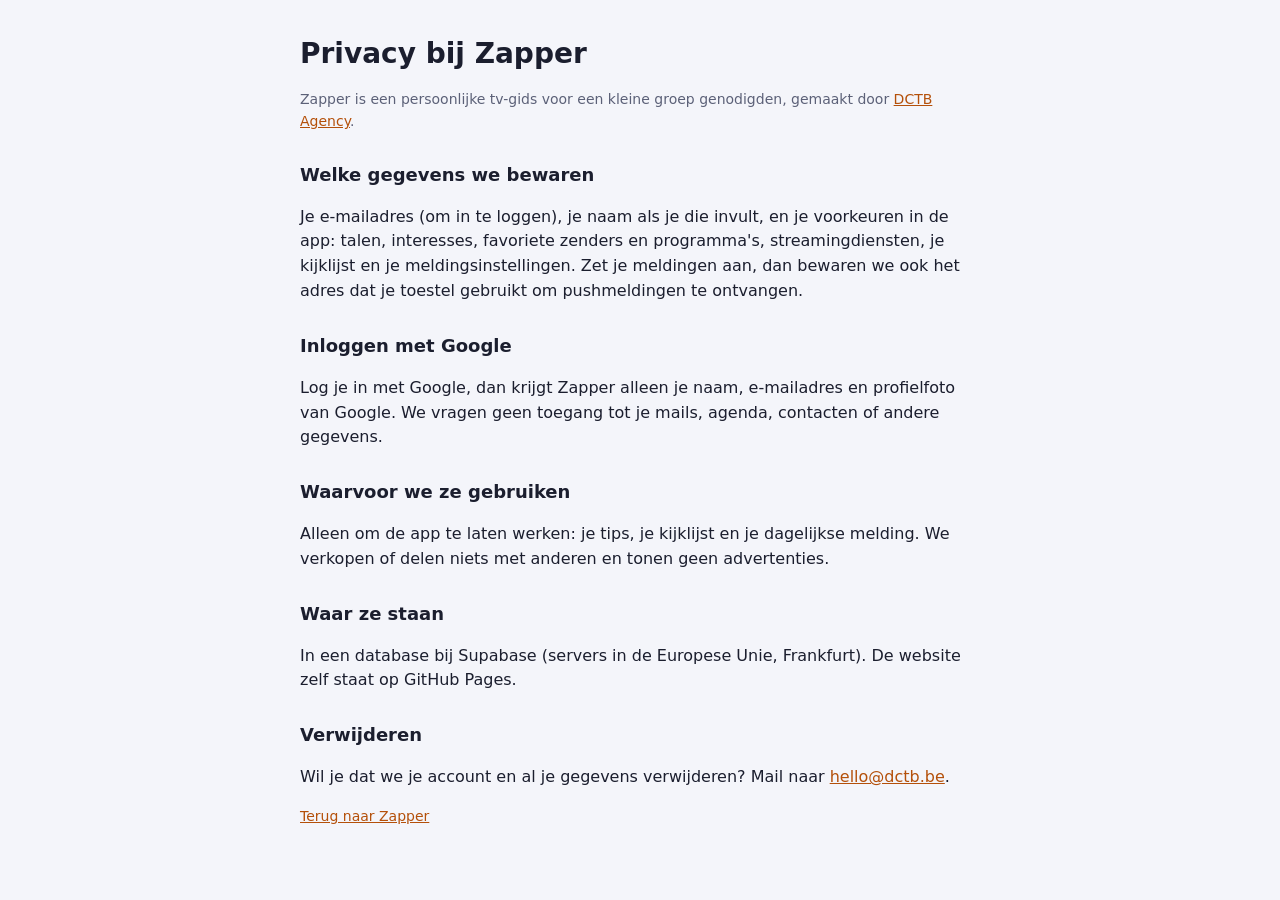
<file: web/privacy.html>
<!doctype html>
<html lang="nl-BE">
<head>
<meta charset="utf-8">
<meta name="viewport" content="width=device-width, initial-scale=1">
<title>Privacy · Zapper</title>
<link rel="icon" href="favicon-32.png" sizes="32x32" type="image/png">
<link rel="apple-touch-icon" href="apple-touch-icon.png">
<style>
  body { margin: 0; background: #f4f5fa; color: #1b1e2e; font: 16px/1.55 system-ui, -apple-system, "Segoe UI", sans-serif; }
  main { max-width: 680px; margin: 0 auto; padding: 32px 16px 48px; }
  h1 { font-size: 28px; margin: 0 0 8px; }
  h2 { font-size: 18px; margin: 28px 0 8px; }
  a { color: #b4500a; }
  .klein { color: #5c6178; font-size: 14px; }
  @media (prefers-color-scheme: dark) { body { background: #0d1020; color: #e8eaf6; } a { color: #f4a62a; } .klein { color: #979dbb; } }
</style>
</head>
<body>
<main>
  <h1>Privacy bij Zapper</h1>
  <p class="klein">Zapper is een persoonlijke tv-gids voor een kleine groep genodigden, gemaakt door <a href="https://www.dctb.be">DCTB Agency</a>.</p>

  <h2>Welke gegevens we bewaren</h2>
  <p>Je e-mailadres (om in te loggen), je naam als je die invult, en je voorkeuren in de app: talen, interesses,
  favoriete zenders en programma's, streamingdiensten, je kijklijst en je meldingsinstellingen. Zet je meldingen aan,
  dan bewaren we ook het adres dat je toestel gebruikt om pushmeldingen te ontvangen.</p>

  <h2>Inloggen met Google</h2>
  <p>Log je in met Google, dan krijgt Zapper alleen je naam, e-mailadres en profielfoto van Google. We vragen geen
  toegang tot je mails, agenda, contacten of andere gegevens.</p>

  <h2>Waarvoor we ze gebruiken</h2>
  <p>Alleen om de app te laten werken: je tips, je kijklijst en je dagelijkse melding. We verkopen of delen niets met
  anderen en tonen geen advertenties.</p>

  <h2>Waar ze staan</h2>
  <p>In een database bij Supabase (servers in de Europese Unie, Frankfurt). De website zelf staat op GitHub Pages.</p>

  <h2>Verwijderen</h2>
  <p>Wil je dat we je account en al je gegevens verwijderen? Mail naar <a href="mailto:hello@dctb.be">hello@dctb.be</a>.</p>

  <p class="klein"><a href="./">Terug naar Zapper</a></p>
</main>
</body>
</html>
</file>
